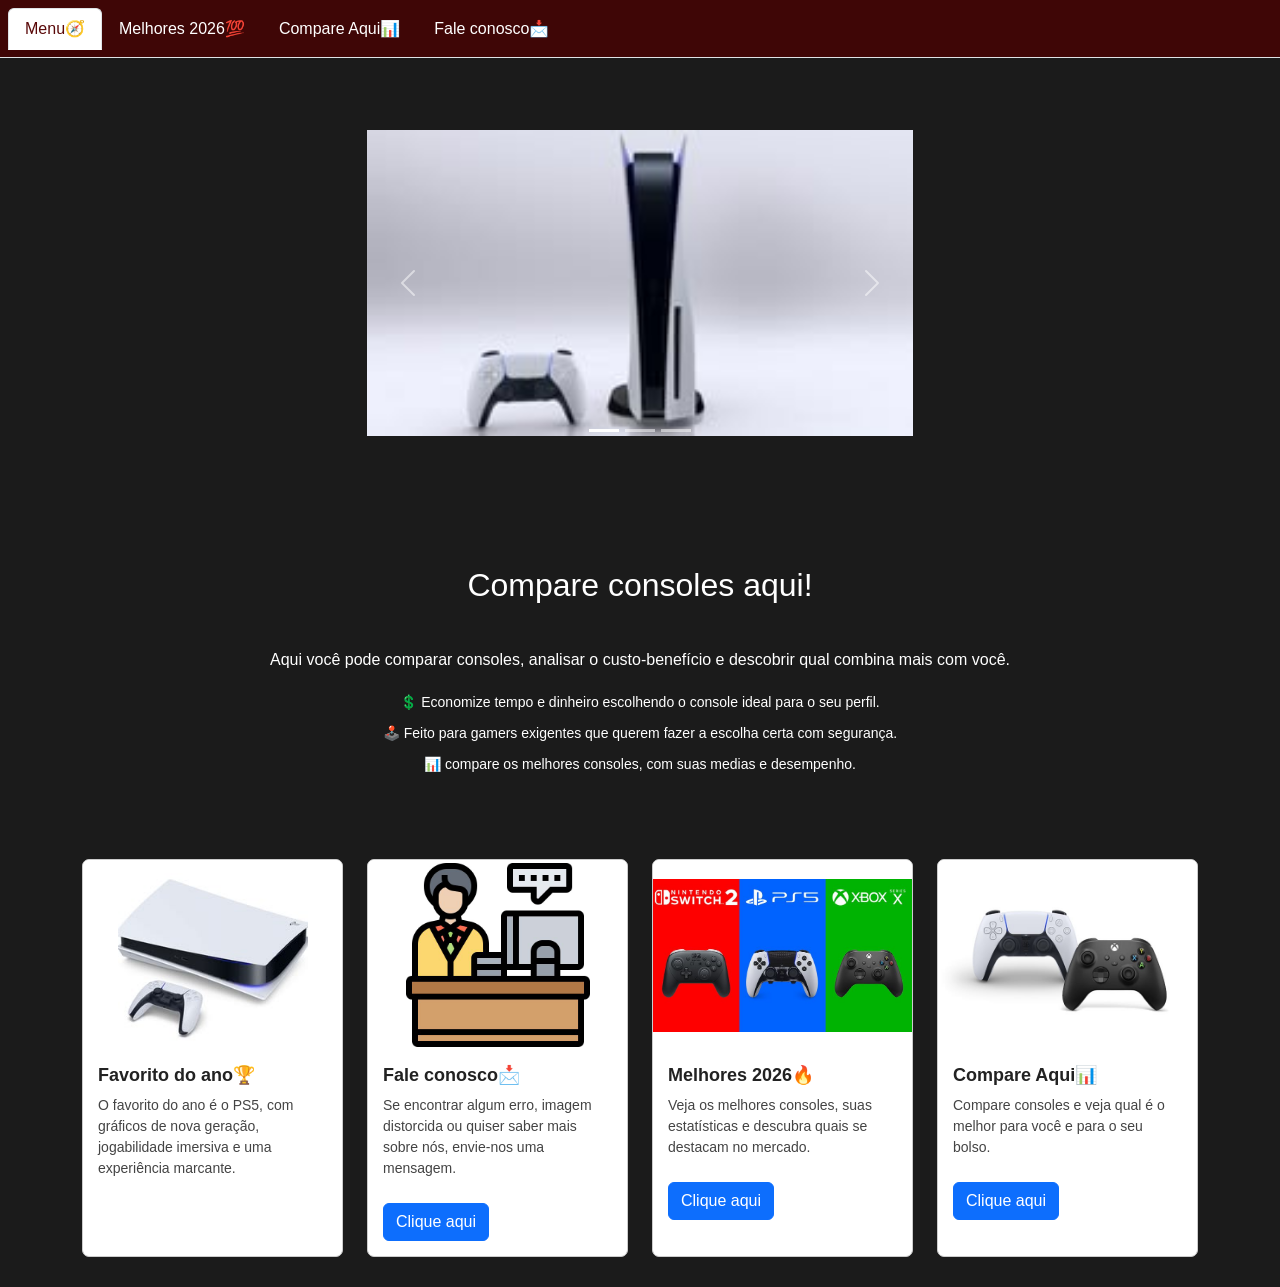
<file: src/index.html>
<!DOCTYPE html>
<html lang="pt-br">
<head>
    <meta charset="UTF-8">
    <meta name="viewport" content="width=device-width, initial-scale=1.0">
    <title>Tudo console</title>
    <link rel="stylesheet" href="../dist/css/bootstrap.min.css">
    <link rel="stylesheet" href="./css/style.css">
</head>
<body>

<ul class="nav nav-tabs">
    <li class="nav-item">
        <a class="nav-link active" href="#">Menu🧭</a>
    </li>
    <li class="nav-item">
        <a class="nav-link" href="./Melhores.html">Melhores 2026💯</a>
    </li>
    <li class="nav-item">
        <a class="nav-link" href="./compareaqui.html">Compare Aqui📊</a>
    </li>
    <li class="nav-item">
        <a class="nav-link" href="./faleconosco.html">Fale conosco📩</a>
    </li>
</ul>

<div class="container">

    <div class="row">
        <div class="col-3"></div>

        <div class="col-6">
            <div id="demo" class="carousel slide carrosel" data-bs-ride="carousel">

                <div class="carousel-indicators">
                    <button type="button" data-bs-target="#demo" data-bs-slide-to="0" class="active"></button>
                    <button type="button" data-bs-target="#demo" data-bs-slide-to="1"></button>
                    <button type="button" data-bs-target="#demo" data-bs-slide-to="2"></button>
                </div>

                <div class="carousel-inner">
                    <div class="carousel-item active">
                        <a href="./Melhores.html">
                            <img src="imgs/ps5 ppp.jpg" alt="PS5" class="img">
                        </a>
                    </div>

                    <div class="carousel-item">
                        <a href="./Melhores.html">
                            <img src="imgs/post 2.jpg" alt="Xbox Series X" class="img">
                        </a>
                    </div>

                    <div class="carousel-item">
                        <a href="./Melhores.html">
                            <img src="imgs/nppp.jpg" alt="Nintendo Switch 2" class="img">
                        </a>
                    </div>
                </div>

                <button class="carousel-control-prev" type="button" data-bs-target="#demo" data-bs-slide="prev">
                    <span class="carousel-control-prev-icon"></span>
                </button>

                <button class="carousel-control-next" type="button" data-bs-target="#demo" data-bs-slide="next">
                    <span class="carousel-control-next-icon"></span>
                </button>

            </div>
        </div>

        <div class="col-3"></div>
    </div>

    <br><br>

    <div class="txt1 text-center">
        <h1>Compare consoles aqui!</h1>

        <br>

        <p>Aqui você pode comparar consoles, analisar o custo-benefício e descobrir qual combina mais com você.</p>

        <ul>
            <li>💲​ Economize tempo e dinheiro escolhendo o console ideal para o seu perfil.</li>
            <li>🕹️​ Feito para gamers exigentes que querem fazer a escolha certa com segurança.</li>
            <li>📊 compare os melhores consoles, com suas medias e desempenho.</li>
        </ul>
    </div>

    <br><br>

    <div class="row">

        <div class="col-3">
            <div class="card cartao1">
                <img src="imgs/favorito.jpg" class="card-img-top" alt="Console favorito">

                <div class="card-body">
                    <h5 class="card-title">Favorito do ano🏆</h5>
                    <p class="card-text">
                        O favorito do ano é o PS5, com gráficos de nova geração,
                        jogabilidade imersiva e uma experiência marcante.
                    </p>
                </div>
            </div>
        </div>

        <div class="col-3">
            <div class="card cartao1">
                <img src="imgs/atendente.jpg" class="card-img-top" alt="Atendimento">

                <div class="card-body">
                    <h5 class="card-title">Fale conosco📩</h5>
                    <p class="card-text">
                        Se encontrar algum erro, imagem distorcida ou quiser
                        saber mais sobre nós, envie-nos uma mensagem.
                    </p>
                    <a href="./faleconosco.html" class="btn btn-primary">Clique aqui</a>
                </div>
            </div>
        </div>

        <div class="col-3">
            <div class="card cartao1">
                <img src="imgs/melhor do ano.jpg" class="card-img-top" alt="Melhores consoles">

                <div class="card-body">
                    <h5 class="card-title">Melhores 2026🔥</h5>
                    <p class="card-text">
                        Veja os melhores consoles, suas estatísticas e descubra
                        quais se destacam no mercado.
                    </p>
                    <a href="./Melhores.html" class="btn btn-primary">Clique aqui</a>
                </div>
            </div>
        </div>

        <div class="col-3">
            <div class="card cartao1">
                <img src="imgs/compare.jpg" class="card-img-top" alt="Comparação de consoles">

                <div class="card-body">
                    <h5 class="card-title">Compare Aqui📊</h5>
                    <p class="card-text">
                        Compare consoles e veja qual é o melhor para você
                        e para o seu bolso.
                    </p>
                    <a href="./compareaqui.html" class="btn btn-primary">Clique aqui</a>
                </div>
            </div>
        </div>

    </div>

</div>

<script src="../dist/js/bootstrap.bundle.min.js"></script>
</body>
</html>
</file>
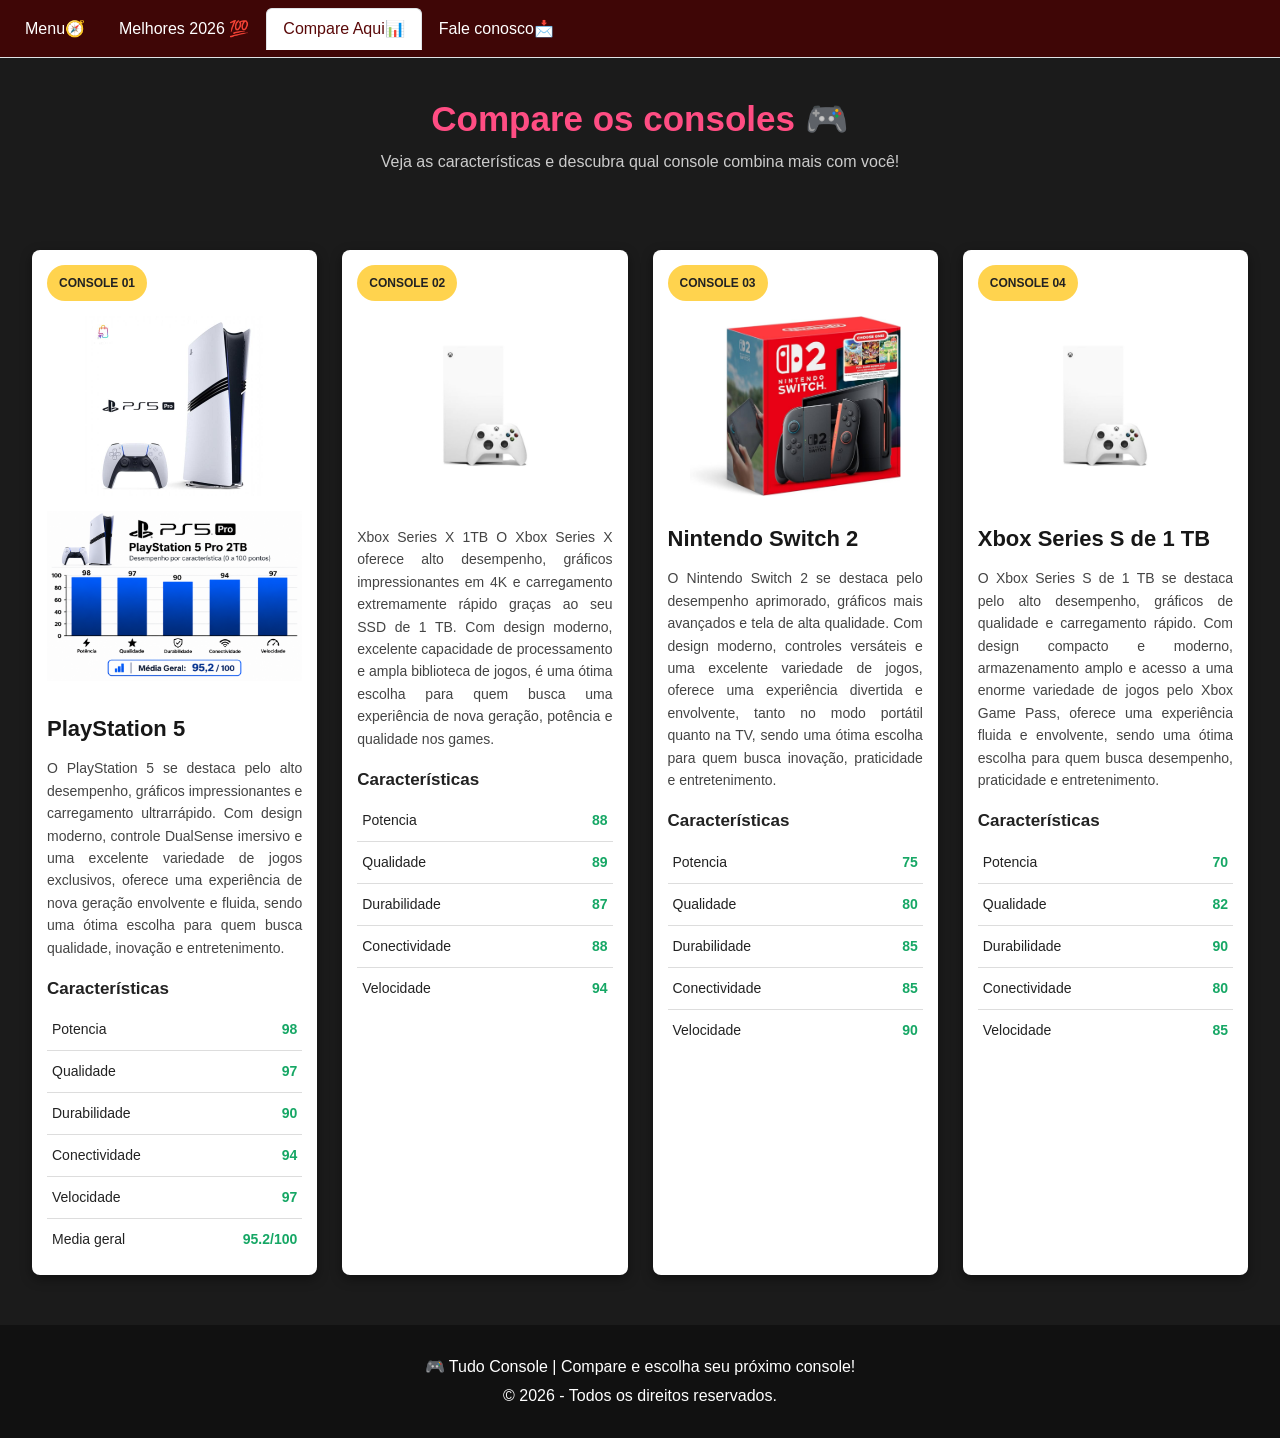
<file: src/compareaqui.html>
<!DOCTYPE html>
<html lang="pt-br">
<head>
    <meta charset="UTF-8">
    <meta name="viewport" content="width=device-width, initial-scale=1.0">
    <title>Tudo Console</title>

    <link rel="stylesheet" href="../dist/css/bootstrap.min.css">
    <link rel="stylesheet" href="./css/style.css">
</head>

<body>

    
    <ul class="nav nav-tabs">
        <li class="nav-item">
            <a class="nav-link" href="./index.html">Menu🧭</a>
        </li>

        <li class="nav-item">
            <a class="nav-link" href="./Melhores.html">Melhores 2026 💯</a>
        </li>

        <li class="nav-item">
            <a class="nav-link active" href="#">Compare Aqui📊</a>
        </li>

        <li class="nav-item">
            <a class="nav-link" href="./faleconosco.html">Fale conosco📩</a>
        </li>
    </ul>

   
    <header class="cabecalho">
        <h1>Compare os consoles 🎮</h1>
        <p>Veja as características e descubra qual console combina mais com você!</p>
    </header>

   
    <main class="container-fluid">
        <div class="console-grid">

            
            <section class="console-card">
                <span class="etiqueta">CONSOLE 01</span>

                <div class="imagens-console">
                    <img src="imgs/1ddc65a803730bc07b4a92dff2a44525.jpg"
                         alt="ps5 pro">
                    <img src="imgs/gps5.png"
                         alt="Detalhe do Xbox Series X">
                </div>

                <div class="conteudo-card">
                    <h2>PlayStation 5</h2>

                    <p>
                       O PlayStation 5 se destaca pelo alto desempenho, gráficos impressionantes e carregamento ultrarrápido. Com design moderno, controle DualSense imersivo e uma excelente variedade de jogos exclusivos, oferece uma experiência de nova geração envolvente e fluida, sendo uma ótima escolha para quem busca qualidade, inovação e entretenimento.
                    </p>

                    <h3>Características</h3>

                    <table class="tabela-console">
                        <tr><td>Potencia</td><td>98</td></tr>
                        <tr><td>Qualidade</td><td>97</td></tr>
                        <tr><td>Durabilidade</td><td>90</td></tr>
                        <tr><td>Conectividade</td><td>94</td></tr>
                        <tr><td>Velocidade</td><td>97</td></tr>
                        <tr><td>Media geral</td><td>95.2/100
                        </td></tr>
                    </table>
                </div>
            </section>

            
            <section class="console-card">
                <span class="etiqueta">CONSOLE 02</span>

                <div class="imagens-console">
                    <img src="imgs/d762a7030f8e4f54f064c9365d0188be.jpg"
                         alt="Detalhe do Xbox Series S">
                        
                </div>

                <div class="conteudo-card">
                    <h2></h2>

                    <p>
                        Xbox Series X 1TB

O Xbox Series X oferece alto desempenho, gráficos impressionantes em 4K e carregamento extremamente rápido graças ao seu SSD de 1 TB. 
Com design moderno, excelente capacidade de processamento e ampla biblioteca de jogos, é uma ótima escolha para quem busca uma experiência de nova geração, potência e qualidade nos games.
                    </p>

                    <h3>Características</h3>

                    <table class="tabela-console">
                        <tr><td>Potencia</td><td>88</td></tr>
                        <tr><td>Qualidade</td><td>89</td></tr>
                        <tr><td>Durabilidade</td><td>87</td></tr>
                        <tr><td>Conectividade</td><td>88</td></tr>
                        <tr><td>Velocidade</td><td>94</td></tr>
                    </table>
                </div>
            </section>

            
            <section class="console-card">
                <span class="etiqueta">CONSOLE 03</span>

                <div class="imagens-console">
                    <img src="imgs/nintendo.jpg"
                         alt="">
                   
                </div>

                <div class="conteudo-card">
                    <h2>Nintendo Switch 2</h2>

                    <p>O Nintendo Switch 2 se destaca pelo desempenho aprimorado, gráficos mais avançados e tela de alta qualidade. Com design moderno, controles versáteis e uma excelente variedade de jogos, oferece uma experiência divertida e envolvente, tanto no modo portátil quanto na TV, sendo uma ótima escolha para quem busca inovação, praticidade e entretenimento.</p>
                       

                    <h3>Características</h3>

                    <table class="tabela-console">
                        <tr><td>Potencia</td><td>75</td></tr>
                        <tr><td>Qualidade</td><td>80</td></tr>
                        <tr><td>Durabilidade</td><td>85</td></tr>
                        <tr><td>Conectividade</td><td>85</td></tr>
                        <tr><td>Velocidade</td><td>90</td></tr>
                    </table>
                </div>
            </section>

           
            <section class="console-card">
                <span class="etiqueta">CONSOLE 04</span>

                <div class="imagens-console">
                    <img src="imgs/d762a7030f8e4f54f064c9365d0188be.jpg"
                         alt="Detalhe do Xbox Series S">
                    
                </div>

                <div class="conteudo-card">
                    <h2>Xbox Series S de 1 TB</h2>

                    <p>
                       O Xbox Series S de 1 TB se destaca pelo alto desempenho, gráficos de qualidade e carregamento rápido. Com design compacto e moderno, armazenamento amplo e acesso a uma enorme variedade de jogos pelo Xbox Game Pass, oferece uma experiência fluida e envolvente, sendo uma ótima escolha para quem busca desempenho, praticidade e entretenimento.



                    </p>

                    <h3>Características</h3>

                    <table class="tabela-console">
                        <tr><td>Potencia</td><td>70</td></tr>
                        <tr><td>Qualidade</td><td>82</td></tr>
                        <tr><td>Durabilidade</td><td>90</td></tr>
                        <tr><td>Conectividade</td><td>80</td></tr>
                        <tr><td>Velocidade</td><td>85</td></tr>
                    </table>
                </div>
            </section>

        </div>
    </main>

    <!-- RODAPÉ -->
    <footer class="rodape">
        <p>🎮 Tudo Console | Compare e escolha seu próximo console!</p>
        <p>© 2026 - Todos os direitos reservados.</p>
    </footer>

    <script src="../dist/js/bootstrap.bundle.min.js"></script>

</body>
</html>
</file>
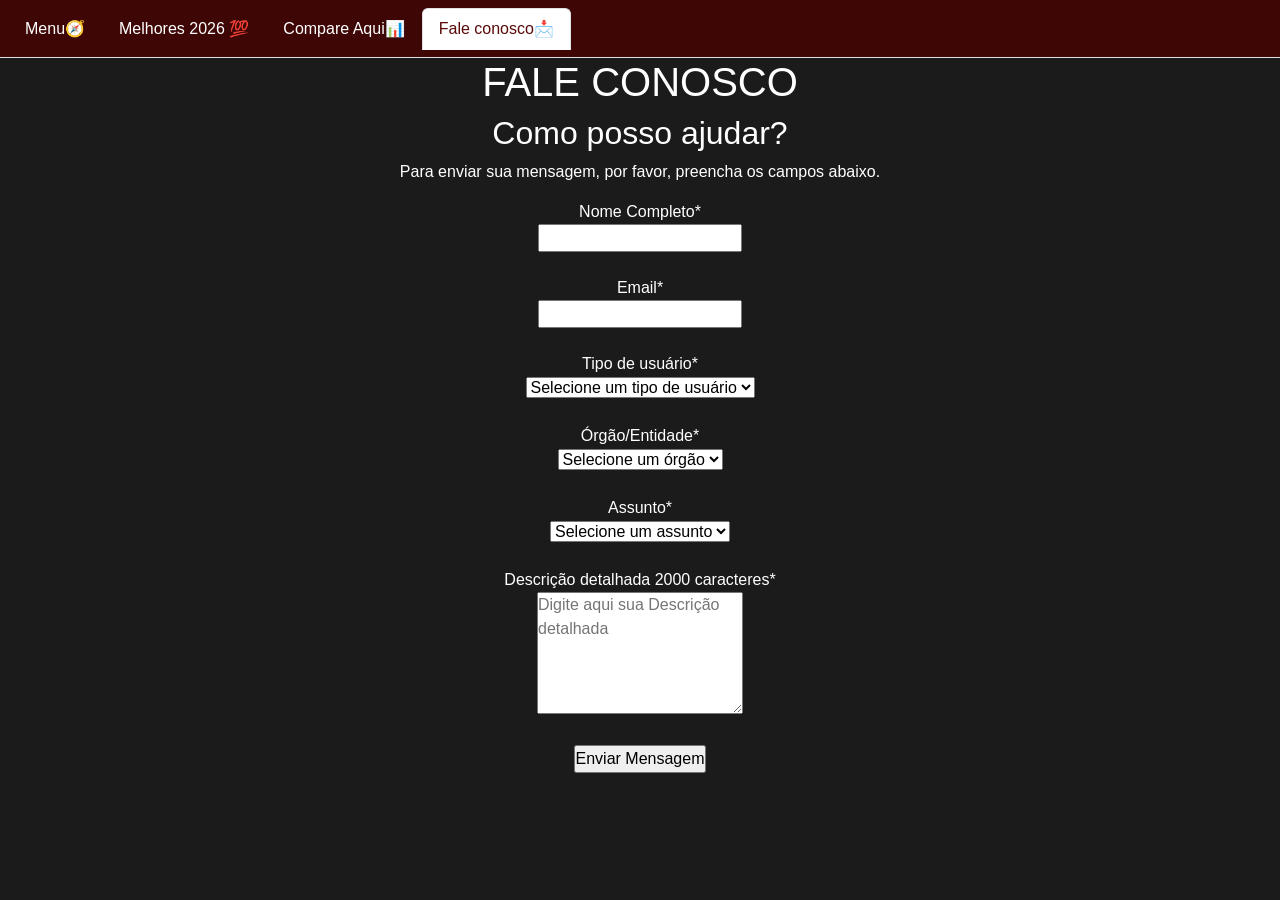
<file: src/faleconosco.html>
<!DOCTYPE html>
<html lang="pt-br">
<head>
    <meta charset="UTF-8">
    <meta name="viewport" content="width=device-width, initial-scale=1.0">
    <title>Tudo console</title>
    <link rel="stylesheet" href="../dist/css/bootstrap.min.css">
    <link rel="stylesheet" href="./css/style.css">
</head>
<body>


     <ul class="nav nav-tabs">
    <li class="nav-item">
        <a class="nav-link" href="./index.html">Menu🧭</a>
      </li>
      <li class="nav-item">
        <a class="nav-link" href="./Melhores.html">Melhores 2026 💯</a>
      </li>
      <li class="nav-item">
        <a class="nav-link" href="./compareaqui.html">Compare Aqui📊</a>
    </li>
    <li class="nav-item">
        <a class="nav-link active" href="#">Fale conosco📩</a>
    </li>
    </ul>


<center>

  <div>  </div>
  <h1>FALE CONOSCO</h1>
  <h2>Como posso ajudar?</h2>
  <p>Para enviar sua mensagem, por favor, preencha os campos abaixo.</p>

    <form action="#" method="post">
        <label for="nomeCompleto">Nome Completo*</label><br>
        <input type="text" id="nomeCompleto" name="nomeCompleto" required><br><br>

        <label for="email">Email*</label><br>
        <input type="email" id="email" name="email" required><br><br>

        <label for="tipoUsuario">Tipo de usuário*</label><br>
      <select id="tipoUsuario" name="tipoUsuario" required>
            <option value="">Selecione um tipo de usuário</option>
            <option value="cliente">Cliente</option>
            <option value="fornecedor">Fornecedor</option>
            <option value="outro">Outro</option>
        </select><br><br>

        <label for="orgaoEntidade">Órgão/Entidade*</label><br>
        <select id="orgaoEntidade" name="orgaoEntidade" required>
            <option value="">Selecione um órgão</option>
            <option value="orgaoA">Davi</option>
            <option value="orgaoB">Erick</option>
        </select><br><br>

        <label for="assunto">Assunto*</label><br>
        <select id="assunto" name="assunto" required>
            <option value="">Selecione um assunto</option>
            <option value="sugestao">Sugestão</option>
            <option value="reclamacao">Reclamação</option>
            <option value="duvida">Dúvida</option>
        </select><br><br>

        <label for="descricaoDetalhada">Descrição detalhada 2000 caracteres*</label><br>
        <textarea id="descricaoDetalhada" name="descricaoDetalhada" rows="5" maxlength="2000" placeholder="Digite aqui sua Descrição detalhada" required></textarea><br><br>

        <input type="submit" value="Enviar Mensagem">
    </form> </center>




<script src="../dist/js/bootstrap.bundle.min.js"></script>
</file>
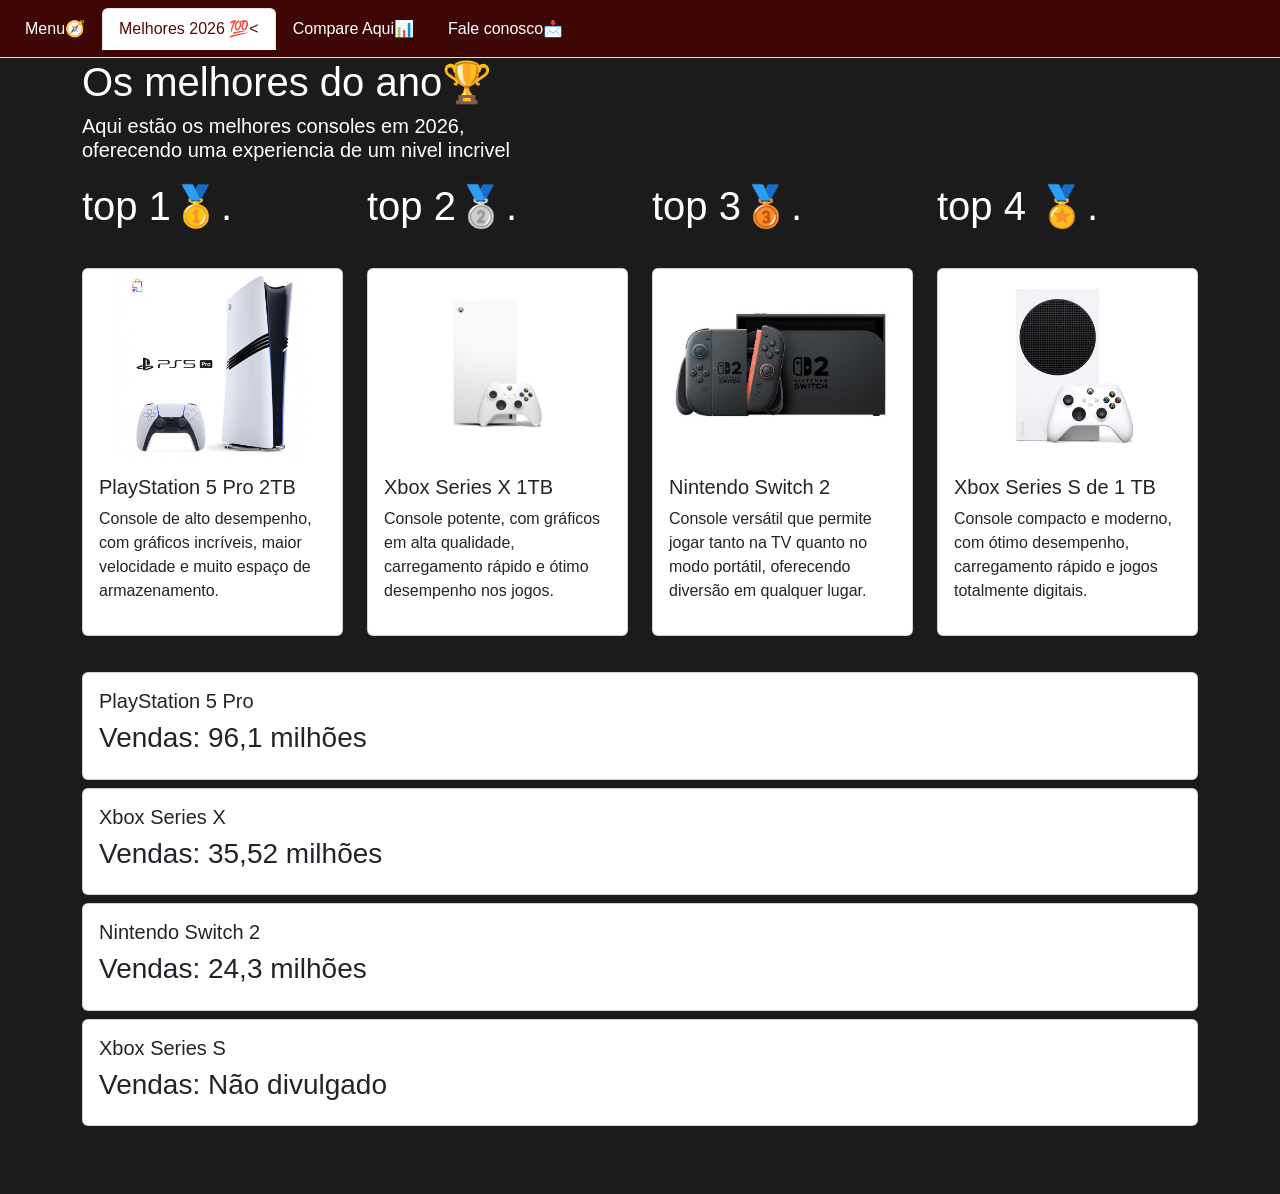
<file: src/Melhores.html>
<!DOCTYPE html>
<html lang="pt-br">
  <head>
    <meta charset="UTF-8" />
    <meta name="viewport" content="width=device-width, initial-scale=1.0" />
    <title>Tudo console</title>
    <link rel="stylesheet" href="../dist/css/bootstrap.min.css" />
    <link rel="stylesheet" href="./css/style.css" />
  </head>
  <body>
    <ul class="nav nav-tabs">
      <li class="nav-item">
        <a class="nav-link" href="./index.html">Menu🧭</a>
      </li>
      <li class="nav-item">
        <a class="nav-link active" href="#">Melhores 2026 💯<</a>
      </li>
      <li class="nav-item">
        <a class="nav-link" href="./compareaqui.html">Compare Aqui📊</a>
      </li>
         <li class="nav-item">
        <a class="nav-link" href="./faleconosco.html">Fale conosco📩</a>
    </li>
    </ul>

    <div class="container">
      <div class="txt2">
        <h1>Os melhores do ano🏆</h1>
        <h5>
          Aqui estão os melhores consoles em 2026,<br>oferecendo uma
          experiencia de um nivel incrivel
        </h5>
      </div>
  
     <div class="container"></div>
        <div class="row">
          <div class="col-3">
            <div class="txt2">
              <h1>top 1🥇.</h1>
            </div>
            
          </div>
          
          <div class="col-3">
            <div class="txt2">
              <h1>top 2🥈.</h1>
            </div>
  
          </div>
          
          <div class="col-3">
            <div class="txt2">
              <h1>top 3🥉.</h1>
            </div>
            
          </div>
          
          <div class="col-3">
            <div class="txt2">
              <h1>top 4 🏅​.</h1>
            </div>
          </div>
  
        </div>
          
          
          <!--FDS-->
  <div class="row">
  
  
  <div class="col-3">
    <div class="card cartao4" >
      <img
      src="imgs/1ddc65a803730bc07b4a92dff2a44525.jpg"
      class="card-img-top"
  alt="ps5 pro">
  <div class="card-body">
    <h5 class="card-title">PlayStation 5 Pro 2TB</h5>
    <p class="card-te.">
      Console de alto desempenho, com gráficos incríveis, maior velocidade e muito espaço de armazenamento.
    </p>
  </div>
  </div>
  </div>
  
  <div class="col-3">
    <div class="card cartao4" >
      <img src="imgs/d762a7030f8e4f54f064c9365d0188be.jpg" class="card-img-top" alt="xbox series x" />
      <div class="card-body">
        <h5 class="card-title"> Xbox Series X 1TB</h5>
        <p class="card-te.">
           Console potente, com gráficos em alta qualidade, carregamento rápido e ótimo desempenho nos jogos.
        </p>
      </div>
      </div>
  </div>
  
  
  <div class="col-3">
    <div class="card cartao4" >
      <img
      src="imgs/ecf36d039eca138219877e20039718f0.jpg" class="card-img-top" alt="Nintendo Switch 2"/>
      <div class="card-body">
        <h5 class="card-title">Nintendo Switch 2 </h5>
        <p class="card-te."> 
          Console versátil que permite jogar tanto na TV quanto no modo portátil, oferecendo diversão em qualquer lugar.
         </p>
        
      </div>
      </div>  
  </div>
  
  
  <div class="col-3">
    <div class="card cartao4" >
      <img src="imgs/dcff7b19bdd6d301bab0c7338334e046.jpg" class="card-img-top" alt="xbox Series s" />
      <div class="card-body">
        <h5 class="card-title"> Xbox Series S de 1 TB
        </h5>
        <p class="card-te.">Console compacto e moderno, com ótimo desempenho, carregamento rápido e jogos totalmente digitais. </p>
      </div>
      </div>
  </div>
  
  
  <div class="container mt-3">
    <div class="row">
        <div class="col-12 mb-2">
            <div class="card p-3">
                <h5>PlayStation 5 Pro</h5>
                <h3>Vendas: 96,1 milhões</h3>
            </div>
        </div>

        <div class="col-12 mb-2">
            <div class="card p-3">
                <h5>Xbox Series X</h5>
                <h3>Vendas: 35,52 milhões</h3>
            </div>
        </div>

        <div class="col-12 mb-2">
            <div class="card p-3">
                <h5>Nintendo Switch 2</h5>
                <h3>Vendas: 24,3 milhões</h3>
            </div>
        </div>

        <div class="col-12 mb-2">
            <div class="card p-3">
                <h5>Xbox Series S</h5>
                <h3>Vendas: Não divulgado</h3>
            </div>
        </div>
    </div>
</div>
  
  
  
  
  
  
  
  
  
  
  </div>


    </div>


    
    
      
    
      
    
    
    
    
    
    
    

    















    <script src="../dist/js/bootstrap.bundle.min.js"></script>
  </body>
  </html>
</file>
<file: src/css/style.css>
* {
    margin: 0;
    padding: 0;
    box-sizing: border-box;
}

body {
    background-color: #1b1b1b;
    color: white;
    font-family: Arial, Helvetica, sans-serif;
    overflow-x: hidden;
}


.nav {
    background-color: #3f0606;
    padding: 8px;
}

.nav-link {
    color: white;
}

.nav-link.active {
    color: #5a0909 !important;
    background-color: white !important;
}

.nav-link:hover {
    color: #ff4d83;
}


.cabecalho {
    text-align: center;
    padding: 40px 15px;
}

.cabecalho h1 {
    color: #ff4d83;
    font-size: 35px;
    font-weight: bold;
}

.cabecalho p {
    color: #cccccc;
    margin-top: 10px;
}


.console-grid {
    display: grid;
    grid-template-columns: repeat(4, minmax(0, 1fr));
    gap: 25px;
    padding: 20px;
    align-items: stretch;
}


.console-card {
    background-color: rgb(255, 255, 255);
    color: #222;
    border-radius: 8px;
    overflow: hidden;
    padding: 15px;
    display: flex;
    flex-direction: column;
    box-shadow: 0 4px 12px rgba(0, 0, 0, 0.4);
    transition: transform 0.3s;
}

.console-card:hover {
    transform: translateY(-6px);
}


.etiqueta {
    background-color: #ffd34e;
    color: #222;
    padding: 9px 12px;
    border-radius: 20px;
    font-size: 12px;
    font-weight: bold;
    width: fit-content;
    margin-bottom: 15px;
}


.imagens-console {
    display: flex;
    flex-direction: column;
    gap: 10px;
    align-items: center;
    margin-bottom: 15px;
}

.imagens-console img {
    width: 100%;
    height: 180px;
    object-fit: contain;
    background-color: white;
    border-radius: 5px;
}


.conteudo-card {
    flex: 1;
}

.conteudo-card h2 {
    font-size: 22px;
    font-weight: bold;
    margin: 15px 0;
    color: #171717;
}

.conteudo-card p {
    font-size: 14px;
    line-height: 1.6;
    color: #444;
    text-align: justify;
}

.conteudo-card h3 {
    font-size: 17px;
    font-weight: bold;
    margin-top: 20px;
    margin-bottom: 10px;
    color: #222;
}


.tabela-console {
    width: 100%;
    border-collapse: collapse;
    margin-top: 10px;
}

.tabela-console td {
    padding: 10px 5px;
    border-bottom: 1px solid #ddd;
    font-size: 14px;
}

.tabela-console td:last-child {
    text-align: right;
    font-weight: bold;
    color: #16a765;
}

.tabela-console tr:last-child td {
    border-bottom: none;
}

.rodape {
    background-color: #111;
    color: white;
    text-align: center;
    padding: 25px;
    margin-top: 30px;
}

.rodape p {
    margin: 5px;
}


@media (max-width: 1100px) {
    .console-grid {
        grid-template-columns: repeat(2, minmax(0, 1fr));
    }
}


@media (max-width: 600px) {
    .console-grid {
        grid-template-columns: 1fr;
        padding: 15px;
    }

    .cabecalho h1 {
        font-size: 27px;
    }

    .imagens-console img {
        height: 220px;
    }
}








.card-img-top {
    width: 100%;
    height: 190px;
    object-fit: cover;
    background-color: white;
}
   














* {
    box-sizing: border-box;
}

body {
    background-color: #1b1b1b;
    color: white;
    overflow-x: hidden;
}

.carrosel {
    width: 100%;
    max-width: 950px;
    margin: 30px auto;
    background-color: #1b1b1b;
    text-align: center;
}

.carrosel .carousel-item {
    text-align: center;
}

.carrosel .img {
    width: 100%;
    height: 350px;
    object-fit: contain;
    border-radius: 10px;
}


.txt1 {
    color: white;
    font-family: Arial, sans-serif;
}

.txt1 h1 {
    font-size: 32px;
    margin-bottom: 20px;
}

.txt1 p {
    font-size: 16px;
}

.txt1 ul {
    list-style: none;
    padding: 0;
    margin-top: 20px;
}

.txt1 li {
    margin: 10px 0;
    font-size: 14px;
}


.container .row {
    margin-top: 20px;
    margin-bottom: 30px;
}


.card.cartao1 {
    width: 100%;
    height: 100%;
    margin: 0;
    background-color: white;
    color: #222;
    border: 1px solid #ccc;
    border-radius: 7px;
    overflow: hidden;
    transition: transform 0.3s;
}

.card.cartao1:hover {
    transform: translateY(-5px);
}

.card-img-top {
    width: 100%;
    height: 190px;
    object-fit: contain;
    background-color: white;
}

.card.cartao1 .card-body {
    padding: 15px;
}

.card.cartao1 .card-title {
    font-size: 18px;
    color: #222;
    font-weight: bold;
}

.card.cartao1 .card-text {
    font-size: 14px;
    color: #444;
    line-height: 1.5;
}

.card.cartao1 .btn {
    margin-top: 8px;
}

/* RESPONSIVIDADE */
@media (max-width: 768px) {
    .carrosel .img {
        height: 250px;
    }

    .txt1 h1 {
        font-size: 25px;
    }

    .card-img-top {
        height: 220px;
    }
}

@media (max-width: 576px) {
    .carrosel .img {
        height: 200px;
    }

    .txt1 {
        padding: 10px;
    }
}
</file>
